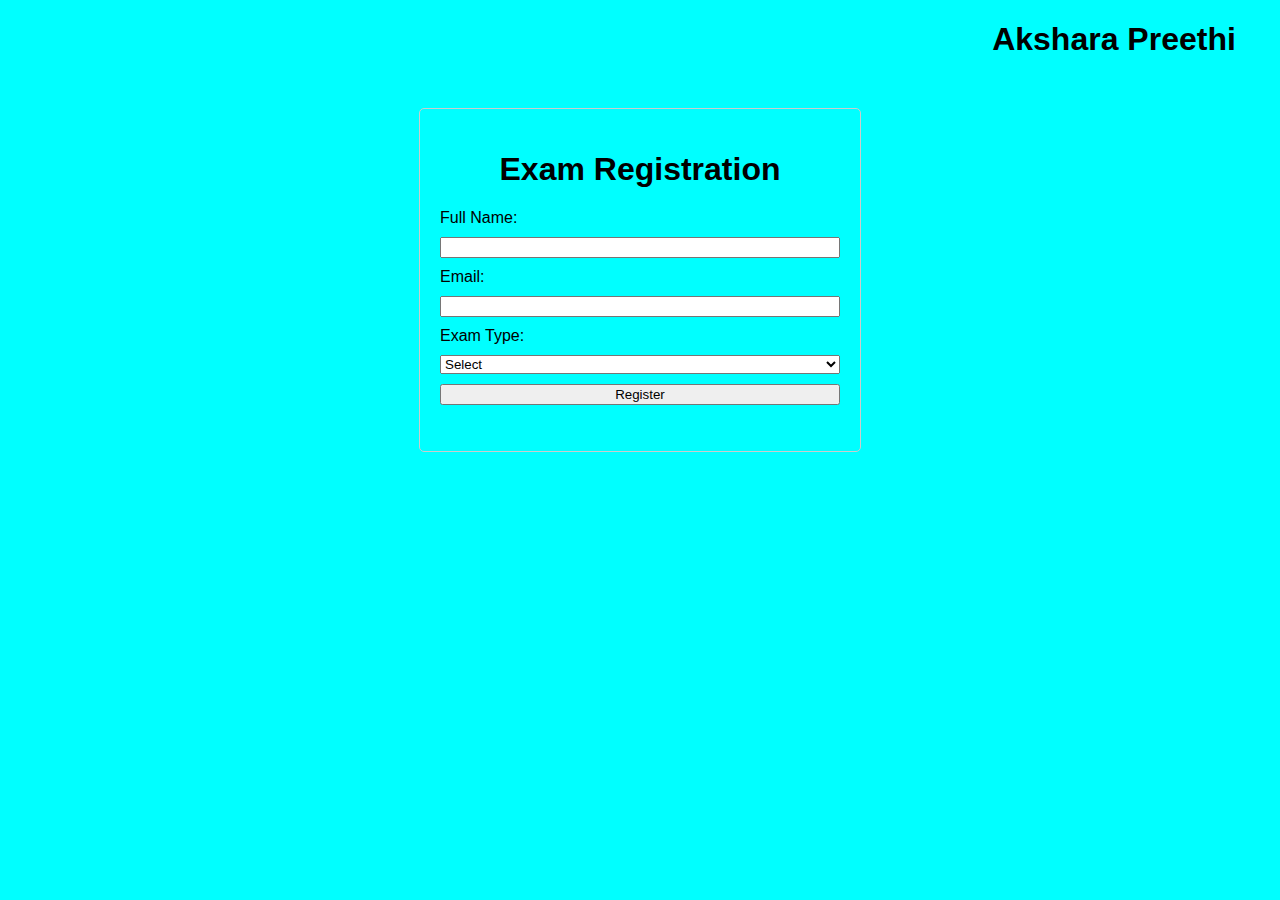
<file: exam registration/index.html>
<!DOCTYPE html>
<html lang="en">
<head>
  <meta charset="UTF-8">
  <meta name="viewport" content="width=device-width, initial-scale=1.0">
  <title>Exam Registration</title>
  <link rel="stylesheet" href="styles.css">
</head>
<body>
    <div>
        <h1 class="name">Akshara Preethi</h1>
    </div>
  <div class="container">
    <h1>Exam Registration</h1>
    <form id="registrationForm">
      <label for="fullName">Full Name:</label>
      <input type="text" id="fullName" required>
      <label for="email">Email:</label>
      <input type="email" id="email" required>
      <label for="examType">Exam Type:</label>
      <select id="examType" required>
        <option value="">Select</option>
        <option value="IELTS">IELTS</option>
        <option value="TOEFL">TOEFL</option>
        <option value="GRE">GRE</option>
      </select>
      <button type="submit">Register</button>
    </form>
    <p id="successMessage" class="success"></p>
  </div>
  <script src="script.js"></script>
</body>
</html>
</file>
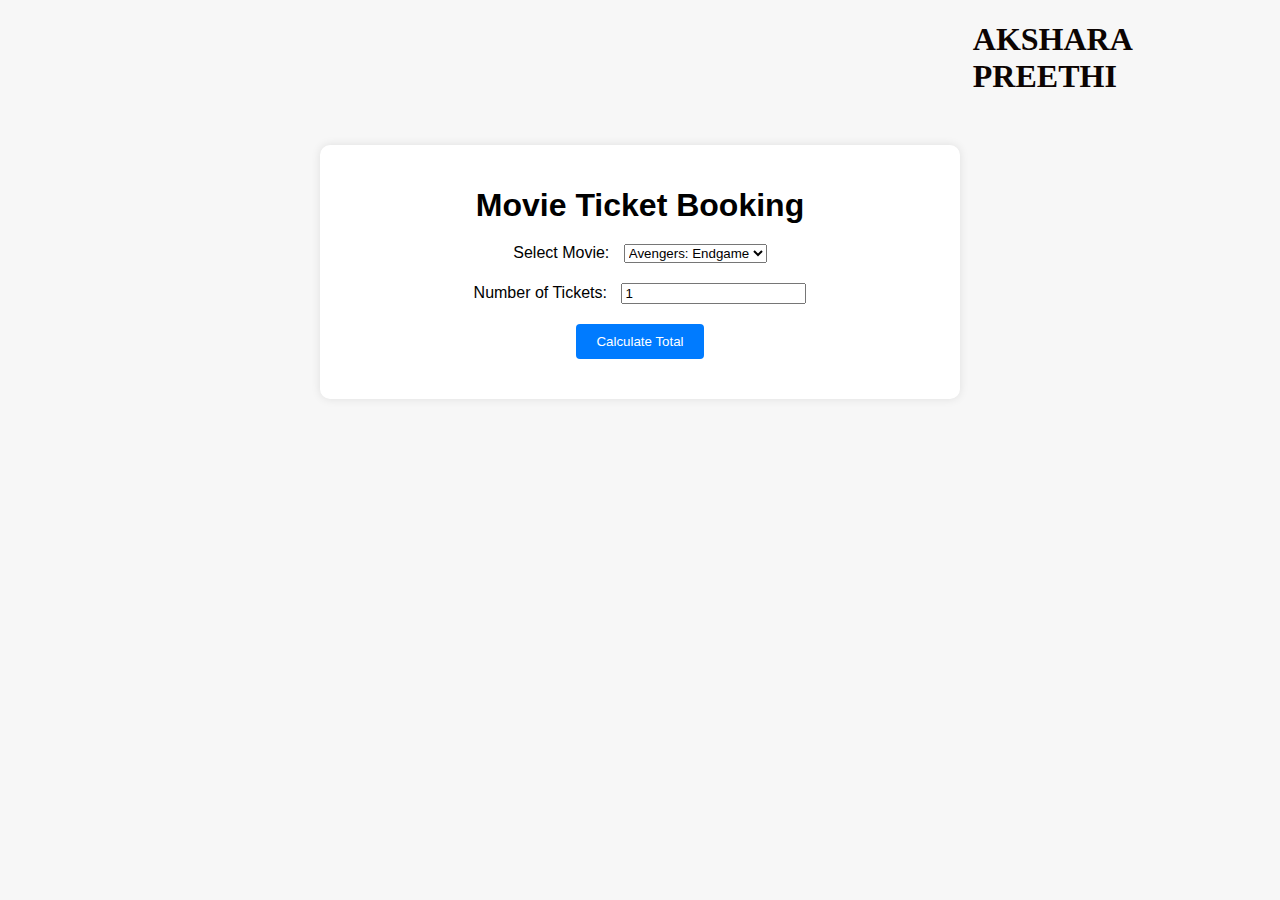
<file: MOVIE BOOKING WEBSITE/index.html>
<!DOCTYPE html>
<html lang="en">
<head>
    <meta charset="UTF-8">
    <meta name="viewport" content="width=device-width, initial-scale=1.0">
    <title>Movie Ticket Booking</title>
    <link rel="stylesheet" href="styles.css">
</head>
<body>
    <H1 class="name"> AKSHARA PREETHI</H1>
    <div class="container">
        <h1>Movie Ticket Booking</h1>
        <div id="movie-selection">
            <label for="movie">Select Movie:</label>
            <select id="movie">
                <option value="Avengers: Endgame">Avengers: Endgame</option>
                <option value="Joker">Joker</option>
                <option value="The Lion King">The Lion King</option>
                <option value="JOE">JEO</option>
                <option value="HI NAANA">HI NANNA</option>
            </select>
        </div>
        <div id="ticket-selection">
            <label for="tickets">Number of Tickets:</label>
            <input type="number" id="tickets" min="1" value="1">
        </div>
        <button onclick="calculateTotal()">Calculate Total</button>
        <div id="total"></div>
        <div id="balance"></div>
    </div>

    <script src="script.js"></script>
</body>
</html>
</file>
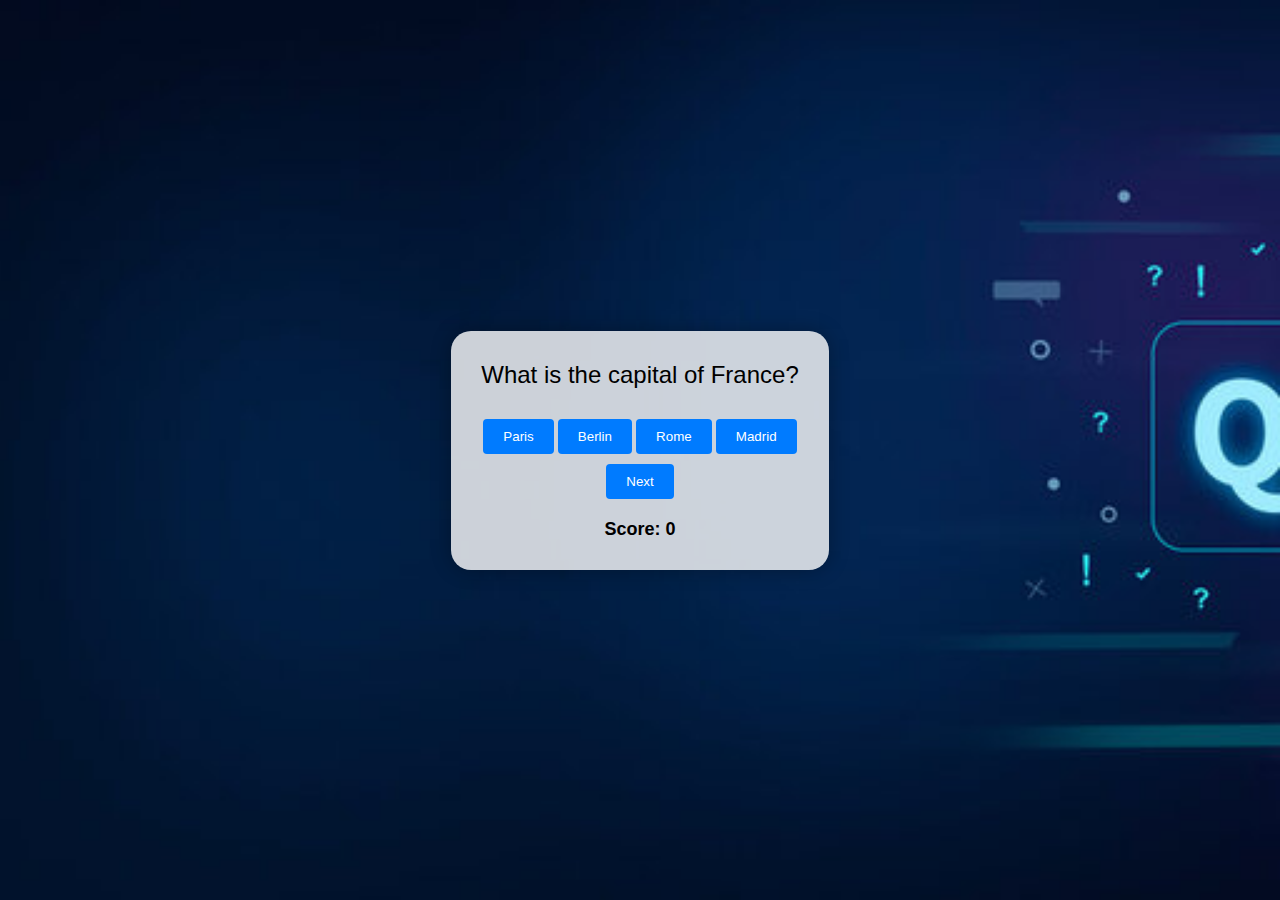
<file: Quiz app/index.html>
<!DOCTYPE html>
<html lang="en">
<head>
    <meta charset="UTF-8">
    <meta name="viewport" content="width=device-width, initial-scale=1.0">
    <title>Quiz Application</title>
    <link rel="stylesheet" href="styles.css">
</head>
<body>
    <div class="quiz-container">
        <div id="question-container"></div>
        <div id="answer-buttons" class="btn-container"></div>
        <button id="next-btn" class="btn" onclick="nextQuestion()">Next</button>
        <div id="score">Score: 0</div>
    </div>

    <script src="script.js"></script>
</body>
</html>
</file>
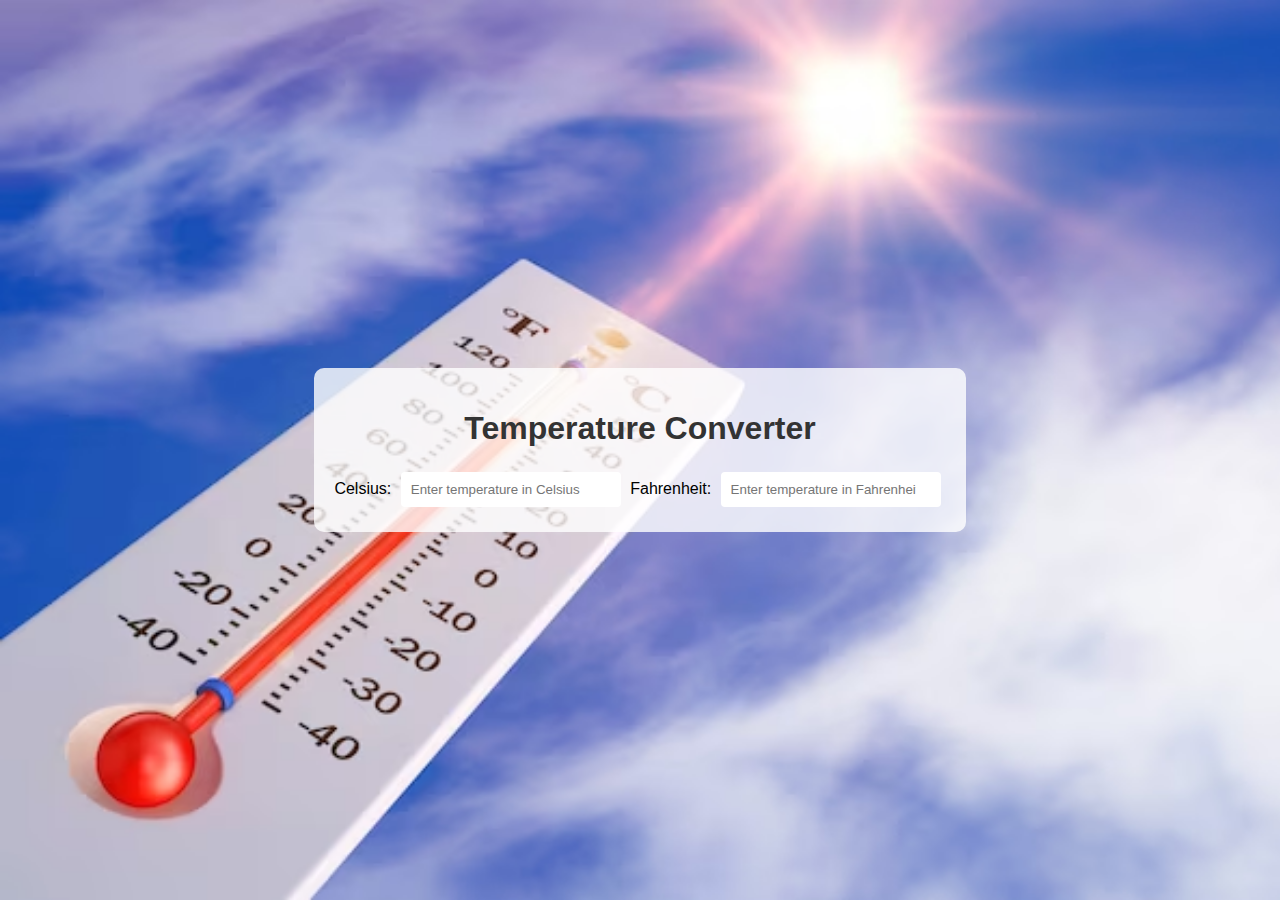
<file: wether app/index.html>
<!DOCTYPE html>
<html lang="en">
<head>
    <meta charset="UTF-8">
    <meta name="viewport" content="width=device-width, initial-scale=1.0">
    <title>Temperature Converter</title>
    <link rel="stylesheet" href="styles.css">
</head>
<body>
    <div class="container">
        <h1>Temperature Converter</h1>
        <label for="celsius">Celsius:</label>
        <input type="number" id="celsius" placeholder="Enter temperature in Celsius" oninput="convertTemperature()">
        <label for="fahrenheit">Fahrenheit:</label>
        <input type="number" id="fahrenheit" placeholder="Enter temperature in Fahrenheit" oninput="convertTemperature()">
    </div>

    <script src="script.js"></script>
</body>
</html>
</file>
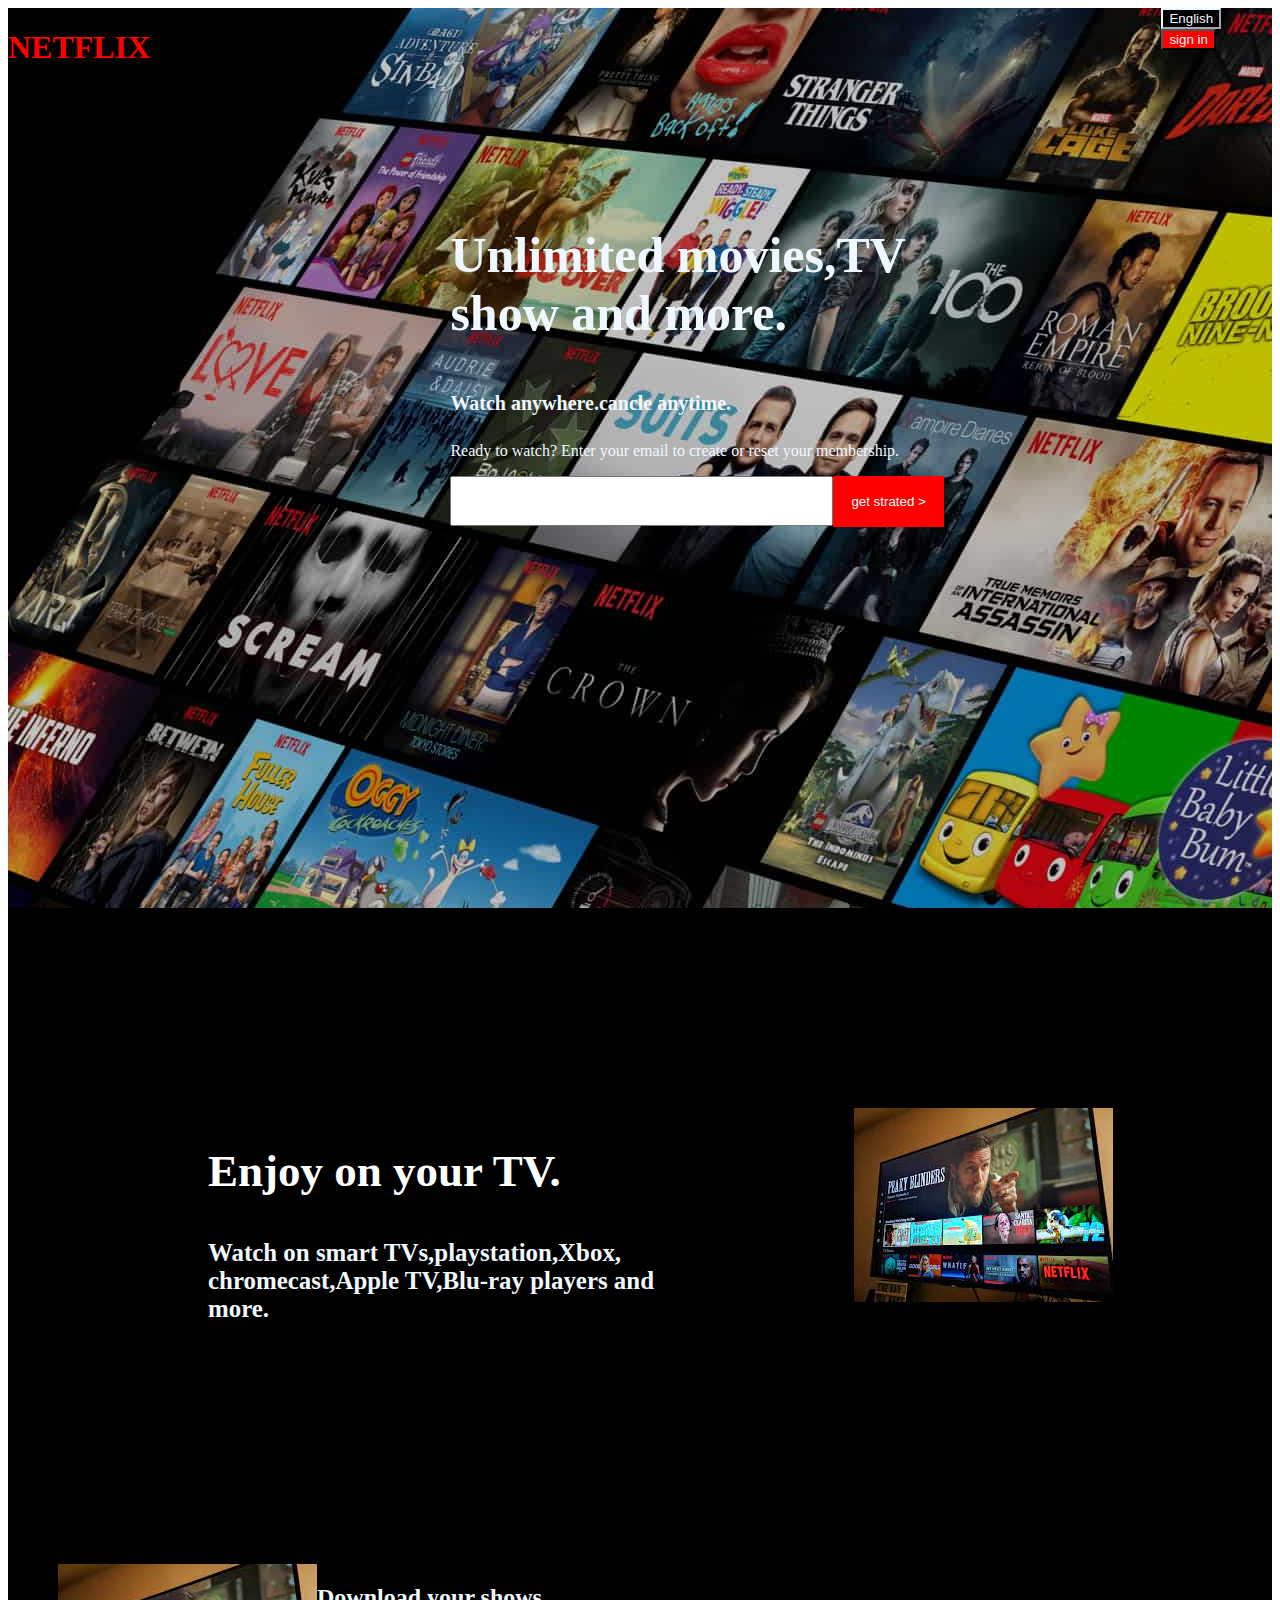
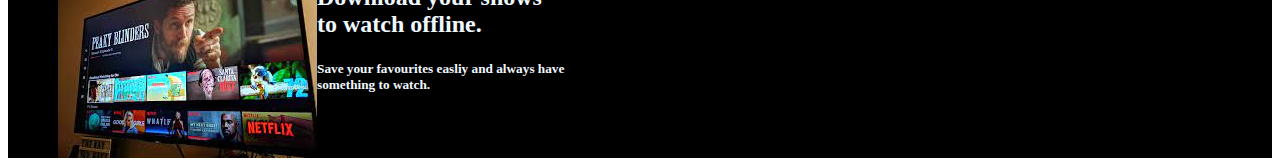
<file: Netflix/camp.html>
<html lang="en">
<head>
  <meta charset="UTF-8">
  <meta http-equiv="X-UA-Compatible" content="IE=edge">
  <meta name="viewport" content="width=device-width, initial-scale=1.0">
  <title>Document</title>
  <link rel="stylesheet" href="camp.css">
</head>
<body>
  <div class="firstpage">
  <div class="navbar">
     <div class="hed">
      <h1 class="head">NETFLIX</h1>
     </div>
     <div class="button">
      <button class="engb">English</button>
      
      <button class="singb"> sign in</button>
     </div>

  </div>
  <div class="fpc" >
    <h3><b>Unlimited movies,TV<br> show and more.</h3></b>
    <h4>Watch anywhere.cancle anytime.</h4>
    <p>Ready to watch? Enter your email to create or reset your membership.</p>
    
    <div class="fpb">
      <div class="tb">
        <form>
          <label>
            <input type="text">
          </label>
        </form>
    </div>
     <div class="fbs"><label> <button class="startb">get strated ></button>
     </label>
     <br>
     <br>
     <br>
     <br>
     <br>
     <br>
     <br> 
     <br>
     <br>
     <br>
     <br>
     <br>
     <br>
     <br>
     <br>
     <br>
     <br> <br>
     
     <br>
     <br>
     <br>
     <br>
     <br>
     <br>

     
     
     
     


    </div>
     
    </div>
  </div>

  </div>
  <div class="secondpage">
    <div class="htag">
      <h2 class="sh">Enjoy on your TV.</h2>
      <h5>Watch on smart TVs,playstation,Xbox,<br>
        chromecast,Apple TV,Blu-ray players and <br> more.</h5>
      </h5>
    </div>
    <div class="spim">
      <img src="images.jpg">
    </div>
  </div>
  <div class="thirdpage">
    <div class="tpim">
      <img src="images.jpg"  ></div>
      <div class="tpc">
      <h2 class="tph">Download your shows<br>to watch offline.</h2>
      <h5 class="tpp">Save your favourites easliy and always have <br>something to watch.</h5>
    
    </div>
  </div>
</body>
</html>
</file>
<file: exam registration/styles.css>
body {
    font-family: Arial, sans-serif;
  }
  
  .container {
    max-width: 400px;
    margin: 50px auto;
    padding: 20px;
    border: 1px solid #ccc;
    border-radius: 5px;
  }
  
  h1 {
    text-align: center;
  }
  
  form {
    display: flex;
    flex-direction: column;
  }
  
  label,
  input,
  select,
  button {
    margin-bottom: 10px;
  }
  
  .success {
    color: green;
    text-align: center;
  }
  
  body{
    background-color: aqua;
  }
  .name{
    padding-left: 75%;
    color: aqua,#121212;
  }
</file>
<file: MOVIE BOOKING WEBSITE/styles.css>
body {
    font-family: Arial, sans-serif;
    margin: 0;
    padding: 0;
    background-color: #f7f7f7;
}

.container {
    max-width: 600px;
    margin: 50px auto;
    padding: 20px;
    background-color: #fff;
    border-radius: 10px;
    box-shadow: 0 0 10px rgba(0, 0, 0, 0.1);
    text-align: center;
}

h1 {
    margin-bottom: 20px;
}

#movie-selection,
#ticket-selection {
    margin-bottom: 20px;
}

label {
    margin-right: 10px;
}

button {
    padding: 10px 20px;
    background-color: #007bff;
    color: #fff;
    border: none;
    border-radius: 4px;
    cursor: pointer;
}

button:hover {
    background-color: #0056b3;
}

#total {
    margin-top: 20px;
    font-weight: bold;
}

#balance {
    margin-top: 10px;
}
.name{
    color: rgb(12, 4, 2);
    padding-left: 76%;
    font-family: Cambria, Cochin, Georgia, Times, 'Times New Roman', serif;
}
</file>
<file: Quiz app/styles.css>
body {
    font-family: 'Arial', sans-serif;
    margin: 0;
    padding: 0;
    background-image: url('bg quix.jpg');
    background-size: cover;
    background-repeat: no-repeat;
    display: flex;
    justify-content: center;
    align-items: center;
    height: 100vh;
}

.quiz-container {
    background-color: rgba(255, 255, 255, 0.8);
    padding: 30px;
    border-radius: 20px;
    box-shadow: 0 0 20px rgba(0, 0, 0, 0.3);
    text-align: center;
}

.btn-container {
    display: flex;
    justify-content: center;
    margin-top: 20px;
}

.btn {
    padding: 10px 20px;
    margin: 0 10px;
    border: none;
    border-radius: 4px;
    background-color: #007bff;
    color: #fff;
    cursor: pointer;
}

.btn:hover {
    background-color: #0056b3;
}

#score {
    margin-top: 20px;
    font-size: 18px;
    font-weight: bold;
}

#question-container {
    font-size: 24px;
    margin-bottom: 20px;
}

.answer-button {
    display: block;
    margin: 10px auto;
    padding: 10px 20px;
    border: none;
    border-radius: 4px;
    background-color: #007bff;
    color: #fff;
    cursor: pointer;
}

.answer-button:hover {
    background-color: #0056b3;
}
</file>
<file: wether app/styles.css>
body {
    font-family: Arial, sans-serif;
    background-image: url('tem.avif');
    background-size: cover;
    background-repeat: no-repeat;
    display: flex;
    justify-content: center;
    align-items: center;
    height: 100vh;
    margin: 0;
}

.container {
    background-color: rgba(255, 255, 255, 0.8);
    padding: 20px;
    border-radius: 10px;
    text-align: center;
}

h1 {
    margin-bottom: 20px;
    color: #333;
}

input {
    padding: 10px;
    margin: 5px;
    border: none;
    border-radius: 4px;
    width: 200px;
}

input:focus {
    outline: none;
}
</file>
<file: Netflix/camp.css>
/* *{
  margin: 0%;
  padding: 0%;
} */
.navbar {
  display: flex;
}
.button {
  margin-left: 80%;
  padding-bottom: 10%;
}
.fpc {
  padding-left: 35%;
  color: aliceblue;
}
h3 {
  font-size: 50px;
  color: aliceblue;
}
h4 {
  font-size: 20px;
  padding-bottom: -3%;
  color: aliceblue;
}
.fpb {
  display: flex;
}
.fpb form input {
  padding-left: 200px;
  padding-top: 30px;
}
.startb {
  padding-top: 30px;
  position: absolute;
  padding: 18px;
  background-color: red;
  color: white;
  border: 0;
}
/* .engb{
    position: absolute;
}
.singb{
    position: absolute;

} */
.firstpage {
  background-image: url(netflix-image.jpg);
  /* width: 100px;
  height: 150px; */
}
.hed h1 {
  color: red;
}

.singb {
  background-color: red;
  color: aliceblue;
}
.engb {
  color: aliceblue;
  background-color: black;

  border-color: aliceblue;
}
.secondpage {
  color: aliceblue;
}
.sh {
  color: white;
}
.secondpage {
  background-color: black;
}
.htag {
  padding: 200px;
  font-size: 30px;
}
/* .spim{
  margin-left: 65%;
  margin-bottom: 20%;
} */
.secondpage {
  display: flex;
}
/* .spim{
  padding: 200px;
} */
.spim {
  padding-top: 200px;
}
.thirdpage {
  background-color: black;
}
.tpc {
  color: aliceblue;
}
.tpim {
  
}
.thirdpage{
  display: flex;
}
.tpim{
  padding-left: 50px;
}
</file>
